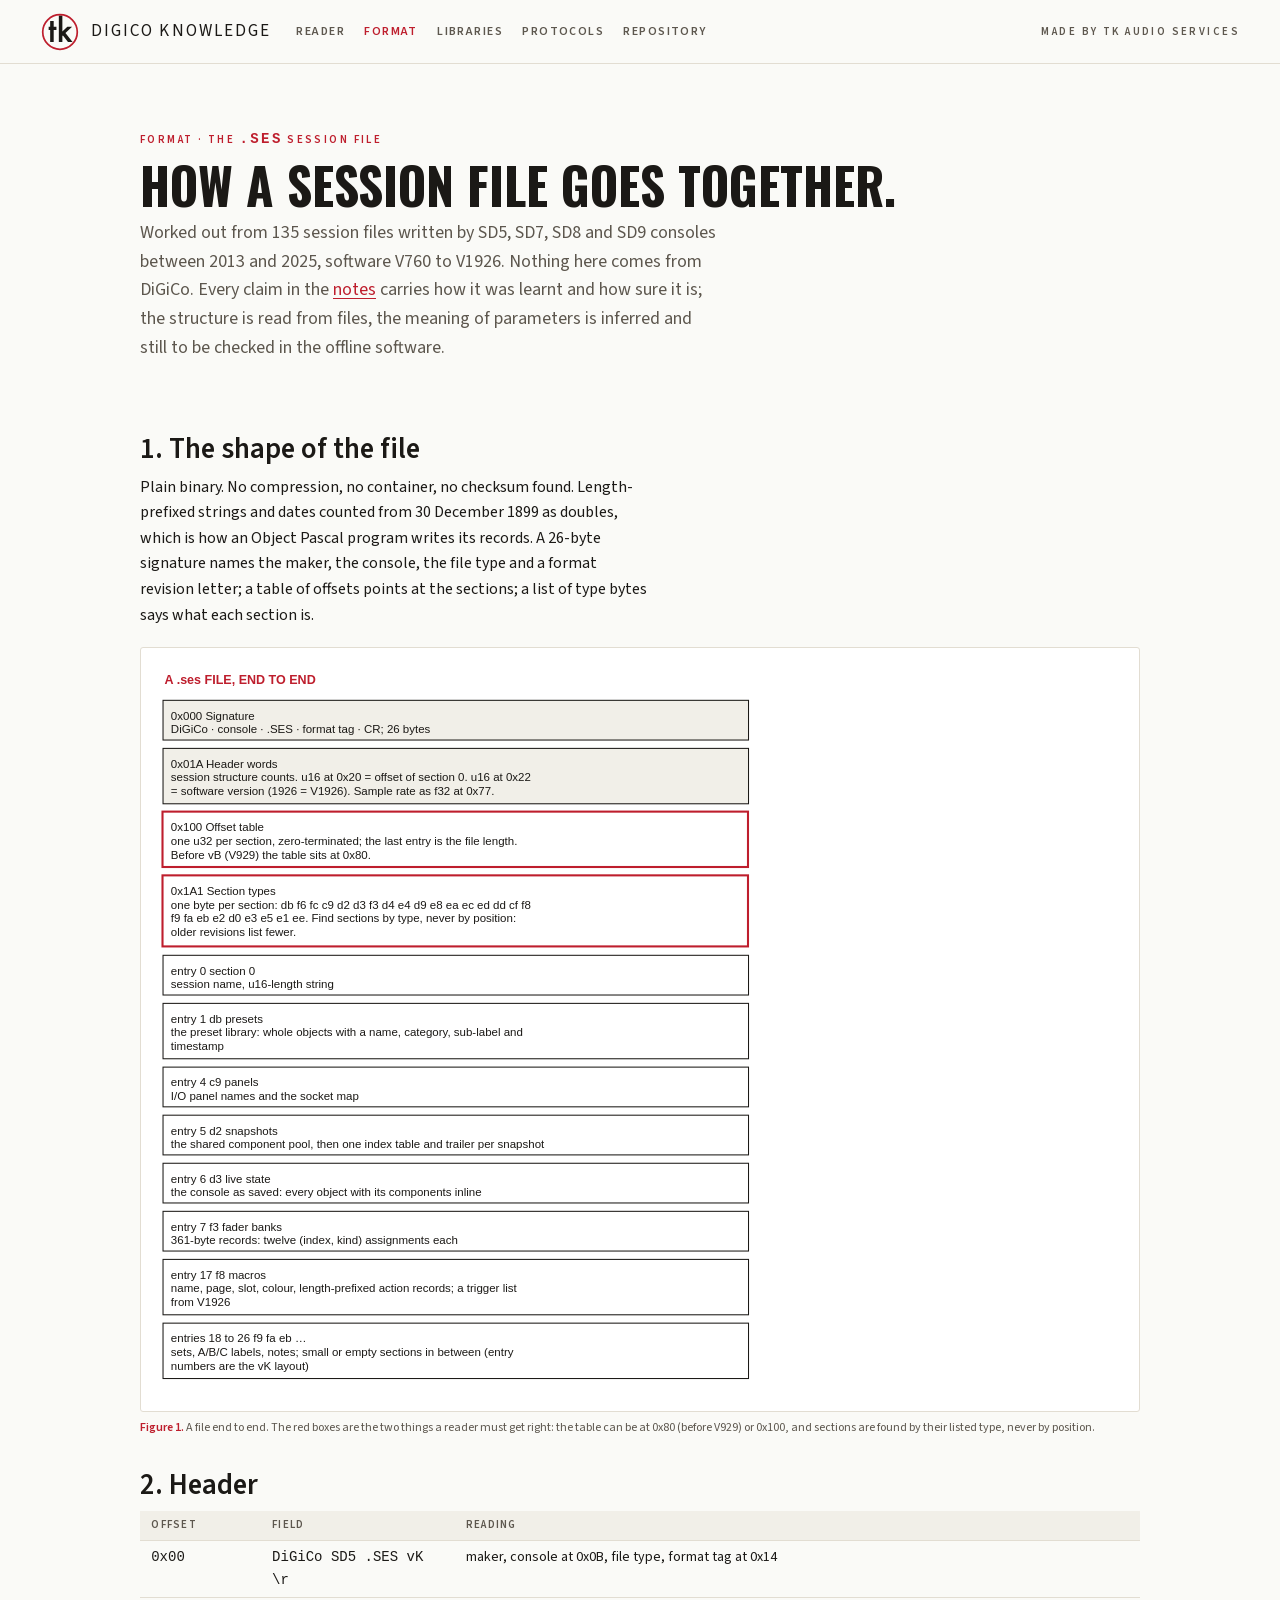
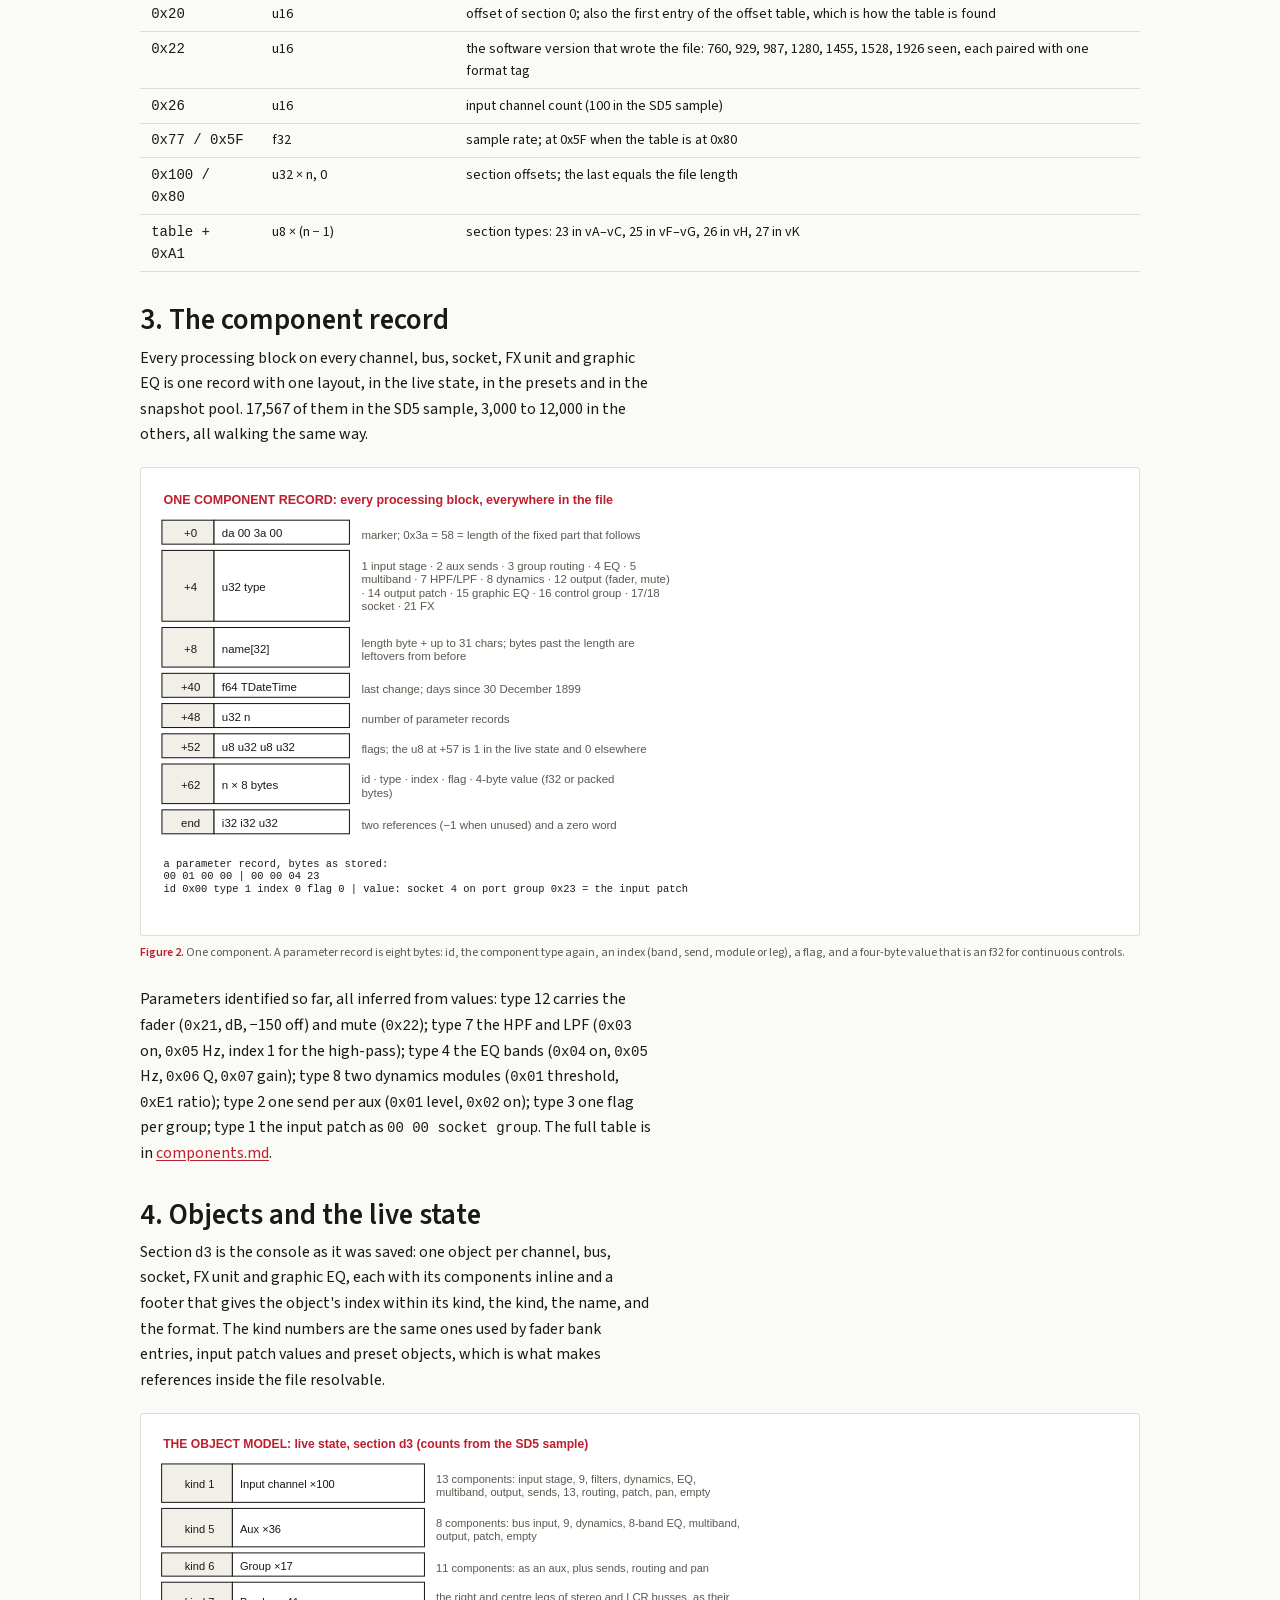
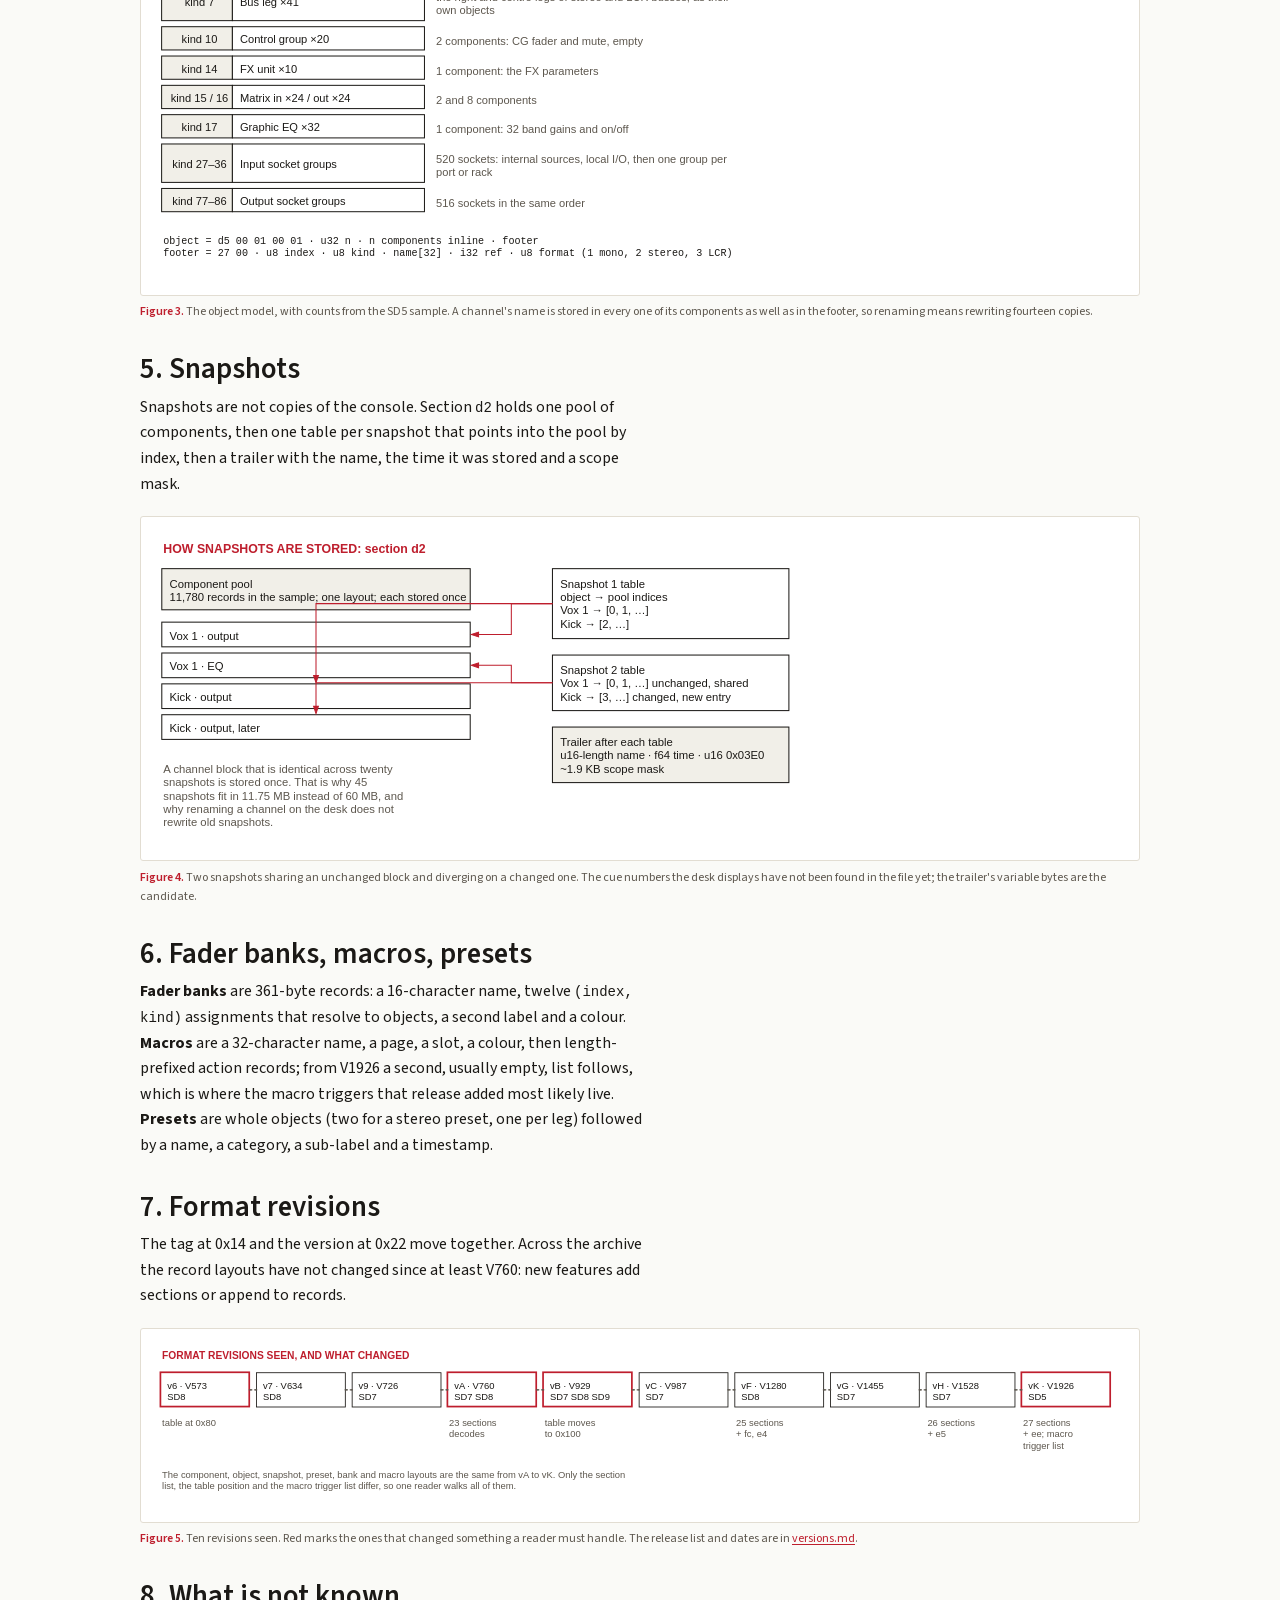
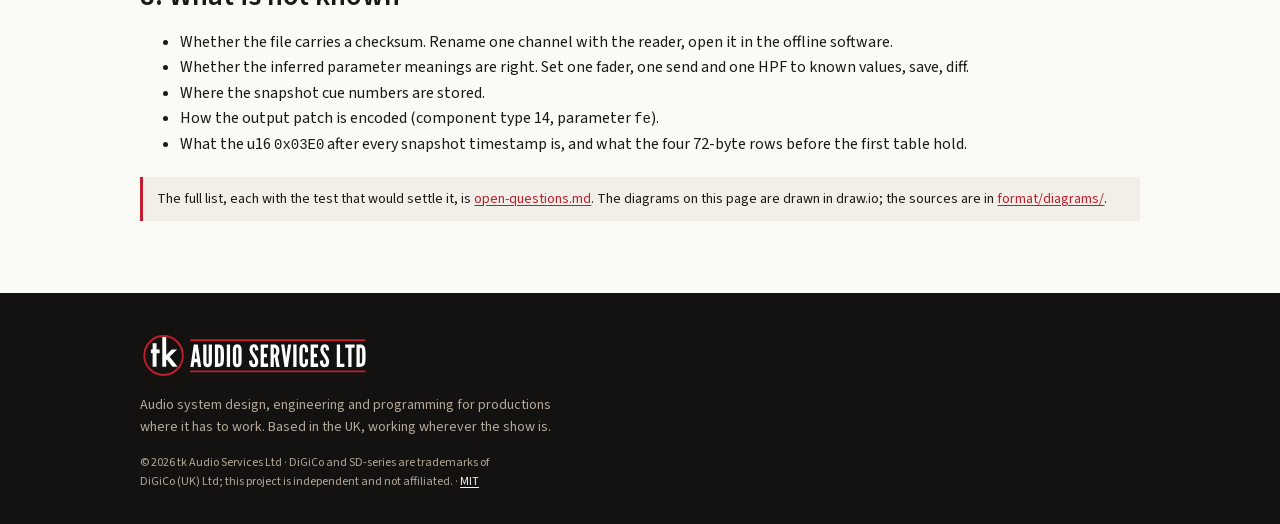
<file: web/format.html>
<!doctype html>
<html lang="en">
<head>
<meta charset="utf-8">
<meta name="viewport" content="width=device-width, initial-scale=1">
<title>The .ses format — DiGiCo Knowledge</title>
<meta name="description" content="How a DiGiCo SD-series .ses session file is laid out: header, offset table, component records, live state, snapshots, fader banks, macros, presets, patch. With diagrams.">
<meta name="color-scheme" content="light dark">
<link rel="icon" href="assets/favicon.svg" type="image/svg+xml">
<link rel="preload" href="assets/fonts/source-sans-3-latin.woff2" as="font" type="font/woff2" crossorigin>
<link rel="preload" href="assets/fonts/oswald-700-latin.woff2" as="font" type="font/woff2" crossorigin>
<link rel="stylesheet" href="css/tk.css">
</head>
<body>

<header class="bar">
  <a class="bar__brand" href="./" aria-label="DiGiCo Knowledge home">
    <svg class="mark" viewBox="0 0 1400 1400" aria-hidden="true" focusable="false">
      <defs>
        <path id="tk-t" d="M.18261719 .37304688V0H.072753909V.37304688H.025878907V.47558595H.072753909V.64990237H.18261719V.47558595H.2680664V.37304688H.18261719Z"/>
        <path id="tk-k" d="M.17919922 .82470706V.32177735L.33398438 .47558595H.4814453L.27490235 .2758789 .49658204 0H.3540039L.19677735 .2006836 .17919922 .18310547V0H.06933594V.82470706H.17919922Z"/>
      </defs>
      <use href="#tk-t" transform="matrix(1125.5385,0,0,-1125.5385,273.832,1048.8858)" fill="currentColor"/>
      <use href="#tk-k" transform="matrix(1125.5385,0,0,-1125.5385,581.104,1048.8858)" fill="currentColor"/>
      <path transform="matrix(1,0,0,-1,1304.9024,699.9996)" stroke-width="60" fill="none" stroke="var(--red)" d="M0 0C0-334.079-270.824-604.903-604.902-604.903-938.98-604.903-1209.805-334.079-1209.805 0-1209.805 334.078-938.98 604.902-604.902 604.902-270.824 604.902 0 334.078 0 0Z"/>
    </svg>
    <span class="bar__title">DiGiCo Knowledge</span>
  </a>
  <nav class="bar__nav" aria-label="Sections">
    <a href="./#reader">Reader</a>
    <a href="format.html" aria-current="page">Format</a>
    <a href="./#libraries">Libraries</a>
    <a href="https://github.com/tkaudioservices/digico-knowledge/tree/main/protocols" rel="noopener">Protocols</a>
    <a href="https://github.com/tkaudioservices/digico-knowledge" rel="noopener">Repository</a>
  </nav>
  <a class="bar__by" href="https://tkaudioservices.com" rel="noopener"><span class="bylabel">Made by</span> tk Audio Services</a>
</header>

<main class="wrap prose">

  <section class="hero">
    <p class="kick">Format · the <span class="mono">.ses</span> session file</p>
    <h1>How a session file goes together.</h1>
    <p class="lede">Worked out from 135 session files written by SD5, SD7, SD8 and SD9 consoles between 2013 and
      2025, software V760 to V1926. Nothing here comes from DiGiCo. Every claim in the
      <a href="https://github.com/tkaudioservices/digico-knowledge/tree/main/format/ses" rel="noopener">notes</a> carries how it was
      learnt and how sure it is; the structure is read from files, the meaning of parameters is inferred and still to be
      checked in the offline software.</p>
  </section>

  <h2 id="shape">1. The shape of the file</h2>
  <p>Plain binary. No compression, no container, no checksum found. Length-prefixed strings and dates counted from 30 December
    1899 as doubles, which is how an Object Pascal program writes its records. A 26-byte signature names the maker, the console,
    the file type and a format revision letter; a table of offsets points at the sections; a list of type bytes says what each
    section is.</p>
  <figure class="figure">
    <div class="diagram"><img src="diagrams/file-layout.svg" alt="The sections of a .ses file in order: signature, header words, offset table, type list, then presets, panels, snapshots, live state, fader banks, macros and the small sections" width="620" loading="lazy"></div>
    <figcaption><b>Figure 1.</b> A file end to end. The red boxes are the two things a reader must get right: the table can be at
      0x80 (before V929) or 0x100, and sections are found by their listed type, never by position.</figcaption>
  </figure>

  <h2 id="header">2. Header</h2>
  <table>
    <tr><th>Offset</th><th>Field</th><th>Reading</th></tr>
    <tr><td class="mono">0x00</td><td class="mono">DiGiCo     SD5 .SES vK   \r</td><td>maker, console at 0x0B, file type, format tag at 0x14</td></tr>
    <tr><td class="mono">0x20</td><td>u16</td><td>offset of section 0; also the first entry of the offset table, which is how the table is found</td></tr>
    <tr><td class="mono">0x22</td><td>u16</td><td>the software version that wrote the file: 760, 929, 987, 1280, 1455, 1528, 1926 seen, each paired with one format tag</td></tr>
    <tr><td class="mono">0x26</td><td>u16</td><td>input channel count (100 in the SD5 sample)</td></tr>
    <tr><td class="mono">0x77 / 0x5F</td><td>f32</td><td>sample rate; at 0x5F when the table is at 0x80</td></tr>
    <tr><td class="mono">0x100 / 0x80</td><td>u32 × n, 0</td><td>section offsets; the last equals the file length</td></tr>
    <tr><td class="mono">table + 0xA1</td><td>u8 × (n − 1)</td><td>section types: 23 in vA–vC, 25 in vF–vG, 26 in vH, 27 in vK</td></tr>
  </table>

  <h2 id="component">3. The component record</h2>
  <p>Every processing block on every channel, bus, socket, FX unit and graphic EQ is one record with one layout, in the live
    state, in the presets and in the snapshot pool. 17,567 of them in the SD5 sample, 3,000 to 12,000 in the others, all walking
    the same way.</p>
  <figure class="figure">
    <div class="diagram"><img src="diagrams/component-record.svg" alt="Fields of a component record: marker, type, 32-byte name, timestamp, parameter count, flags, parameter records, two references" width="700" loading="lazy"></div>
    <figcaption><b>Figure 2.</b> One component. A parameter record is eight bytes: id, the component type again, an index (band,
      send, module or leg), a flag, and a four-byte value that is an f32 for continuous controls.</figcaption>
  </figure>
  <p>Parameters identified so far, all inferred from values: type 12 carries the fader (<span class="mono">0x21</span>, dB, −150 off)
    and mute (<span class="mono">0x22</span>); type 7 the HPF and LPF (<span class="mono">0x03</span> on, <span class="mono">0x05</span> Hz,
    index 1 for the high-pass); type 4 the EQ bands (<span class="mono">0x04</span> on, <span class="mono">0x05</span> Hz, <span class="mono">0x06</span> Q,
    <span class="mono">0x07</span> gain); type 8 two dynamics modules (<span class="mono">0x01</span> threshold, <span class="mono">0xE1</span> ratio);
    type 2 one send per aux (<span class="mono">0x01</span> level, <span class="mono">0x02</span> on); type 3 one flag per group; type 1
    the input patch as <span class="mono">00 00 socket group</span>. The full table is in
    <a href="https://github.com/tkaudioservices/digico-knowledge/blob/main/format/ses/components.md" rel="noopener">components.md</a>.</p>

  <h2 id="objects">4. Objects and the live state</h2>
  <p>Section <span class="mono">d3</span> is the console as it was saved: one object per channel, bus, socket, FX unit and graphic
    EQ, each with its components inline and a footer that gives the object's index within its kind, the kind, the name, and the
    format. The kind numbers are the same ones used by fader bank entries, input patch values and preset objects, which is what
    makes references inside the file resolvable.</p>
  <figure class="figure">
    <div class="diagram"><img src="diagrams/object-model.svg" alt="Object kinds: input channels, auxes, groups, bus legs, control groups, FX units, matrix, graphic EQs, input and output socket groups, with their component counts" width="740" loading="lazy"></div>
    <figcaption><b>Figure 3.</b> The object model, with counts from the SD5 sample. A channel's name is stored in every one of its
      components as well as in the footer, so renaming means rewriting fourteen copies.</figcaption>
  </figure>

  <h2 id="snapshots">5. Snapshots</h2>
  <p>Snapshots are not copies of the console. Section <span class="mono">d2</span> holds one pool of components, then one table per
    snapshot that points into the pool by index, then a trailer with the name, the time it was stored and a scope mask.</p>
  <figure class="figure">
    <div class="diagram"><img src="diagrams/snapshots.svg" alt="The snapshot pool with tables pointing at shared and changed entries" width="660" loading="lazy"></div>
    <figcaption><b>Figure 4.</b> Two snapshots sharing an unchanged block and diverging on a changed one. The cue numbers the desk
      displays have not been found in the file yet; the trailer's variable bytes are the candidate.</figcaption>
  </figure>

  <h2 id="banks-macros">6. Fader banks, macros, presets</h2>
  <p><strong>Fader banks</strong> are 361-byte records: a 16-character name, twelve <span class="mono">(index, kind)</span> assignments
    that resolve to objects, a second label and a colour. <strong>Macros</strong> are a 32-character name, a page, a slot, a colour,
    then length-prefixed action records; from V1926 a second, usually empty, list follows, which is where the macro triggers that
    release added most likely live. <strong>Presets</strong> are whole objects (two for a stereo preset, one per leg) followed by a name,
    a category, a sub-label and a timestamp.</p>

  <h2 id="revisions">7. Format revisions</h2>
  <p>The tag at 0x14 and the version at 0x22 move together. Across the archive the record layouts have not changed since at least
    V760: new features add sections or append to records.</p>
  <figure class="figure">
    <div class="diagram"><img src="diagrams/revisions.svg" alt="Timeline of format tags v6 to vK with the software version and console models seen for each, and what changed" width="1160" loading="lazy"></div>
    <figcaption><b>Figure 5.</b> Ten revisions seen. Red marks the ones that changed something a reader must handle. The release
      list and dates are in <a href="https://github.com/tkaudioservices/digico-knowledge/blob/main/format/versions.md" rel="noopener">versions.md</a>.</figcaption>
  </figure>

  <h2 id="open">8. What is not known</h2>
  <ul>
    <li>Whether the file carries a checksum. Rename one channel with the reader, open it in the offline software.</li>
    <li>Whether the inferred parameter meanings are right. Set one fader, one send and one HPF to known values, save, diff.</li>
    <li>Where the snapshot cue numbers are stored.</li>
    <li>How the output patch is encoded (component type 14, parameter <span class="mono">fe</span>).</li>
    <li>What the u16 <span class="mono">0x03E0</span> after every snapshot timestamp is, and what the four 72-byte rows before the first table hold.</li>
  </ul>
  <div class="note">The full list, each with the test that would settle it, is
    <a href="https://github.com/tkaudioservices/digico-knowledge/blob/main/format/ses/open-questions.md" rel="noopener">open-questions.md</a>.
    The diagrams on this page are drawn in draw.io; the sources are in
    <a href="https://github.com/tkaudioservices/digico-knowledge/tree/main/format/diagrams" rel="noopener">format/diagrams/</a>.</div>

</main>

<footer class="foot">
  <div class="wrap foot__inner">
    <a href="https://tkaudioservices.com" rel="noopener"><img src="assets/tk-audio-lockup-light.svg" alt="tk Audio Services" class="foot__logo" width="788" height="192"></a>
    <p>Audio system design, engineering and programming for productions where it has to work.
      Based in the UK, working wherever the show is.</p>
    <p class="foot__fine">© 2026 tk Audio Services Ltd · DiGiCo and SD-series are trademarks of DiGiCo (UK) Ltd; this
      project is independent and not affiliated. · <a href="https://github.com/tkaudioservices/digico-knowledge/blob/main/LICENSE" rel="noopener">MIT</a></p>
  </div>
</footer>
</body>
</html>
</file>
<file: web/css/tk.css>
/* tk.css — DiGiCo Knowledge. Tokens and rules from tkaudioservices.com/brand-guidelines and
   TK Logo/Brand/tk-tokens.css (Rev A, 11 September 2026; the sheet's later type rule applied:
   Oswald 700 uppercase for the H1 only, Source Sans 3 for headings, body, UI and tables, the
   system mono for data). One red, no blue. Light and dark. No CDN: both faces are vendored
   (Oswald and Source Sans 3, OFL). */

@font-face {
  font-family: "Oswald";
  src: url("../assets/fonts/oswald-700-latin.woff2") format("woff2");
  font-weight: 700; font-style: normal; font-display: swap;
  unicode-range: U+0000-00FF, U+0131, U+0152-0153, U+02BB-02BC, U+02C6, U+02DA, U+02DC, U+0304, U+0308, U+0329, U+2000-206F, U+20AC, U+2122, U+2191, U+2193, U+2212, U+2215, U+FEFF, U+FFFD;
}
@font-face {
  font-family: "Source Sans 3";
  src: url("../assets/fonts/source-sans-3-latin.woff2") format("woff2");
  font-weight: 200 900; font-style: normal; font-display: swap;
  unicode-range: U+0000-00FF, U+0131, U+0152-0153, U+02BB-02BC, U+02C6, U+02DA, U+02DC, U+0304, U+0308, U+0329, U+2000-206F, U+20AC, U+2122, U+2191, U+2193, U+2212, U+2215, U+FEFF, U+FFFD;
}

:root {
  --paper:   #FAFAF7;   /* page ground, warm, never pure white */
  --sheet:   #F1EFE8;   /* table headers, zebra bands, notes */
  --card:    #FFFFFF;   /* raised surfaces and table bodies only */
  --ink:     #1B1916;
  --muted:   #5D574E;
  --line:    #E2DDD2;   /* 1px rules and borders, never type */
  --red:     #BE1E2D;   /* the accent: rules, eyebrows, numbers, emphasis */
  --red-deep:#8D121C;   /* link hover, pressed, red text below 13px */
  --pass:    #1B6B4A;   /* status cells only */
  --caution: #8A5214;   /* status cells only */
  --dark:    #131210;
  --dark-2:  #201D19;
  --on-dark: #F4F1EA;
  --on-dark-muted: #B3A89A;
  --red-light: #E4564B;
  --hover:   #F1EFE8;

  --tk-measure: 64ch;
  --tk-radius: 3px;
  --tk-gutter: clamp(1.1rem, 4vw, 2.5rem);
  --maxw: 1080px;

  --font-body: "Source Sans 3", ui-sans-serif, system-ui, -apple-system, "Segoe UI", Roboto, Helvetica, Arial, sans-serif;
  --font-display: "Oswald", "Archivo Narrow", "Roboto Condensed", "Arial Narrow", Impact, sans-serif;
  --font-mono: "SFMono-Regular", ui-monospace, Menlo, Consolas, "Courier New", monospace;
}

/* dark ground: applies under prefers-color-scheme unless data-theme="light" is set */
@media (prefers-color-scheme: dark) {
  :root:not([data-theme="light"]) {
    --paper: #131210; --sheet: #1A1714; --card: #201D19;
    --ink: #F4F1EA; --muted: #B3A89A; --line: #3A342E;
    --red: #E4564B; --red-deep: #EA6B63; --pass: #5FC49A; --caution: #D9A25A; --hover: #201D19;
  }
}
:root[data-theme="dark"] {
  --paper: #131210; --sheet: #1A1714; --card: #201D19;
  --ink: #F4F1EA; --muted: #B3A89A; --line: #3A342E;
  --red: #E4564B; --red-deep: #EA6B63; --pass: #5FC49A; --caution: #D9A25A; --hover: #201D19;
}

/* ---- base ---- */
*, *::before, *::after { box-sizing: border-box; }
html { -webkit-text-size-adjust: 100%; }
body {
  margin: 0; background: var(--paper); color: var(--ink);
  font-family: var(--font-body); font-size: 16px; line-height: 1.6;
  -webkit-font-smoothing: antialiased;
}
img, svg { max-width: 100%; display: block; }
a { color: var(--red); text-decoration-thickness: .06em; text-underline-offset: .15em; }
a:hover { color: var(--red-deep); }
p { margin: 0 0 .9rem; max-width: var(--tk-measure); }
code, .mono { font-family: var(--font-mono); font-size: 14px; font-variant-numeric: tabular-nums; }
code { background: var(--sheet); padding: .05em .35em; border-radius: var(--tk-radius); }
h1 { font-family: var(--font-display); font-weight: 700; text-transform: uppercase; letter-spacing: 0; font-size: clamp(30px, 5.4vw, 50px); line-height: 1.05; margin: 0 0 .5rem; }
h2 { font-family: var(--font-body); font-weight: 600; font-size: clamp(21px, 3vw, 29px); line-height: 1.15; margin: 0 0 .5rem; }
h3 { font-family: var(--font-body); font-weight: 600; font-size: 17px; margin: 0 0 .5rem; }
.kick { color: var(--red); text-transform: uppercase; letter-spacing: .22em; font-size: 11px; font-weight: 600; margin: 0 0 .5rem; }
.muted { color: var(--muted); }
.small { font-size: 12px; }
.fine { font-size: 12px; color: var(--muted); min-height: 1.3em; }
.wrap { max-width: var(--maxw); margin: 0 auto; padding: 0 var(--tk-gutter); }
hr { border: 0; border-top: 1px solid var(--line); margin: 1.5rem 0; }

/* ---- top bar: the mark alone, never below 40px ---- */
.bar {
  position: sticky; top: 0; z-index: 10;
  display: flex; align-items: center; gap: 1.1rem; height: 64px; padding: 0 var(--tk-gutter);
  background: var(--paper); border-bottom: 1px solid var(--line);
}
.bar__brand { display: flex; align-items: center; gap: .7rem; color: var(--ink); text-decoration: none; min-width: 0; }
.mark { width: 40px; height: 40px; flex: 0 0 auto; color: var(--ink); }
.bar__title { font-family: var(--font-body); font-weight: 400; text-transform: uppercase; letter-spacing: .12em; font-size: 17px; white-space: nowrap; color: var(--ink); }
.bar__nav { display: none; gap: 1.2rem; margin-left: .5rem; }
.bar__nav a { color: var(--muted); text-decoration: none; font-size: 12px; text-transform: uppercase; letter-spacing: .12em; font-weight: 600; }
.bar__nav a:hover, .bar__nav a[aria-current="page"] { color: var(--red); }
.bar__by { margin-left: auto; color: var(--muted); text-decoration: none; font-size: 11px; text-transform: uppercase; letter-spacing: .22em; font-weight: 600; white-space: nowrap; }
.bar__by:hover { color: var(--red); }
@media (min-width: 760px) { .bar__nav { display: flex; } }
@media (max-width: 480px) { .bar__by .bylabel { display: none; } .bar__title { font-size: 15px; letter-spacing: .08em; } }

/* ---- hero + drop ---- */
.hero { padding: clamp(2rem, 6vw, 4rem) 0 1.5rem; }
.lede { font-size: 18px; color: var(--muted); max-width: var(--tk-measure); }
.drop {
  margin-top: 1.5rem; border: 1px dashed var(--muted); border-radius: var(--tk-radius); background: var(--card);
  padding: clamp(1.6rem, 6vw, 3rem) 1rem; text-align: center; cursor: pointer; transition: border-color .15s, background .15s;
}
.drop:hover, .drop:focus-visible { border-color: var(--red); outline: none; }
.drop.is-over { border-color: var(--red); background: var(--sheet); }
.drop__icon { width: 36px; height: 36px; margin: 0 auto .6rem; color: var(--red); }
.drop__title { font-weight: 600; font-size: 22px; margin: 0 0 .25rem; }
.drop__sub { color: var(--muted); font-size: 14px; margin: 0; max-width: none; }
.linkish { background: none; border: 0; padding: 0; color: var(--red); font: inherit; cursor: pointer; text-decoration: underline; }
.linkish:hover { color: var(--red-deep); }

/* ---- buttons ---- */
.btn {
  display: inline-block; background: var(--red); color: #fff; border: 1px solid var(--red);
  padding: .5rem 1rem; border-radius: var(--tk-radius); font: inherit; font-weight: 600; font-size: 14px; cursor: pointer; text-decoration: none;
}
.btn:hover { background: var(--red-deep); border-color: var(--red-deep); color: #fff; }
.btn.ghost { background: transparent; color: var(--ink); border-color: var(--line); }
.btn.ghost:hover { border-color: var(--red); color: var(--red); background: transparent; }
.actions { display: flex; flex-wrap: wrap; gap: .6rem; margin-bottom: 1rem; }

/* ---- results ---- */
.results { padding: 1rem 0 2rem; border-top: 1px solid var(--line); }
.results__head { display: flex; align-items: flex-end; justify-content: space-between; gap: 1rem; margin-bottom: 1rem; }
.filename { font-size: clamp(20px, 3vw, 28px); word-break: break-all; }
.tiles { display: grid; grid-template-columns: repeat(2, minmax(0, 1fr)); gap: .6rem; margin-bottom: 1.2rem; }
@media (min-width: 700px) { .tiles { grid-template-columns: repeat(5, minmax(0, 1fr)); } .tile--wide { grid-column: span 5; } }
.tile { background: var(--card); border: 1px solid var(--line); border-radius: var(--tk-radius); padding: .65rem .8rem; min-width: 0; }
.tile__k { display: block; font-size: 11px; text-transform: uppercase; letter-spacing: .12em; color: var(--muted); font-weight: 600; }
.tile__v { display: block; font-size: 24px; font-weight: 600; line-height: 1.15; margin-top: .15rem; font-variant-numeric: tabular-nums; }
.tile__v.small { font-size: 12px; word-break: break-all; font-weight: 400; font-family: var(--font-mono); }
.tile__v.red { color: var(--red); }

.tabs { display: flex; gap: .1rem; overflow-x: auto; border-bottom: 1px solid var(--line); scrollbar-width: none; }
.tabs::-webkit-scrollbar { display: none; }
.tabs button {
  background: none; border: 0; border-bottom: 2px solid transparent; margin-bottom: -1px; padding: .6rem .8rem;
  color: var(--muted); font: inherit; font-size: 12px; font-weight: 600; text-transform: uppercase; letter-spacing: .12em; cursor: pointer; white-space: nowrap;
}
.tabs button[aria-selected="true"] { color: var(--ink); border-bottom-color: var(--red); }
.tabs button:hover { color: var(--red); }
.tabs button[hidden] { display: none; }
.panel { padding: 1.2rem 0 0; }
.two { display: grid; gap: 1.5rem; }
@media (min-width: 760px) { .two { grid-template-columns: 1fr 1fr; } }
.codeblock { background: var(--card); border: 1px solid var(--line); border-radius: var(--tk-radius); padding: .8rem .9rem;
  font-family: var(--font-mono); font-size: 13px; line-height: 1.5; overflow-x: auto; margin: 0 0 .8rem; white-space: pre; }
.note { background: var(--sheet); border-left: 3px solid var(--red); padding: .7rem .9rem; font-size: 14px; margin: 1.2rem 0 0; }
.note p { max-width: none; }
.chips { list-style: none; padding: 0; margin: 0; display: flex; flex-wrap: wrap; gap: .4rem; }
.chips li { background: var(--sheet); border: 1px solid var(--line); border-radius: var(--tk-radius); padding: .15rem .55rem; font-size: 13px;
  font-family: var(--font-mono); cursor: pointer; }
.chips li:hover { border-color: var(--red); }
.chips li b { color: var(--muted); font-weight: 400; margin-left: .35rem; }

.toolbar { display: flex; flex-wrap: wrap; align-items: end; gap: .8rem; margin-bottom: .8rem; }
.toolbar label { display: flex; flex-direction: column; gap: .2rem; font-size: 11px; text-transform: uppercase; letter-spacing: .12em; color: var(--muted); font-weight: 600; }
.toolbar label.grow { flex: 1 1 200px; }
.toolbar label.check { flex-direction: row; align-items: center; text-transform: none; letter-spacing: 0; font-weight: 400; font-size: 14px; }
.toolbar select, .toolbar input[type="search"] { font: inherit; font-size: 14px; padding: .4rem .6rem; border: 1px solid var(--line);
  border-radius: var(--tk-radius); background: var(--card); color: var(--ink); min-width: 0; }

/* ---- tables: sheet header in muted caps, card body, zebra, hairlines, tabular figures ---- */
.tablewrap { overflow: auto; max-height: 60vh; border: 1px solid var(--line); border-radius: var(--tk-radius); background: var(--card); }
table.data { width: 100%; border-collapse: collapse; font-size: 14px; }
table.data th, table.data td { text-align: left; padding: .4rem .7rem; border-bottom: 1px solid var(--line); vertical-align: top; }
table.data th { position: sticky; top: 0; background: var(--sheet); font-size: 11px; font-weight: 600; text-transform: uppercase; letter-spacing: .12em; color: var(--muted); }
table.data tbody tr:nth-child(even) td { background: var(--paper); }
table.data td.mono, table.data td.off, table.data td.num { font-family: var(--font-mono); font-variant-numeric: tabular-nums; white-space: nowrap; }
table.data td.num, table.data th.num { text-align: right; }
table.data tbody tr:hover td { background: var(--hover); }
table.data td.pass { color: var(--pass); } table.data td.caution { color: var(--caution); }
table.data td.red { color: var(--red); font-weight: 600; }

/* ---- hex ---- */
.hex-bar { display: flex; flex-wrap: wrap; align-items: center; gap: .6rem; margin-bottom: .6rem; }
.hex-pos { font-family: var(--font-mono); font-size: 13px; color: var(--muted); }
.hex-goto { margin-left: auto; font-size: 13px; color: var(--muted); display: flex; align-items: center; gap: .4rem; }
.hex-goto input { font-family: var(--font-mono); font-size: 13px; padding: .35rem .5rem; width: 10em; border: 1px solid var(--line);
  border-radius: var(--tk-radius); background: var(--card); color: var(--ink); }
.hex { background: var(--card); border: 1px solid var(--line); border-radius: var(--tk-radius); padding: .8rem .9rem; margin: 0;
  font-family: var(--font-mono); font-size: 13px; line-height: 1.5; overflow: auto; max-height: 65vh; white-space: pre; }
.hex .off { color: var(--muted); }
.hex .txt { color: var(--red-deep); }
.hex mark { background: var(--red); color: #fff; border-radius: 2px; }

/* ---- structure ---- */
.st-head { margin-bottom: .6rem; }
.st-head p { margin: 0 0 .3rem; max-width: none; }
details.st { border-top: 1px solid var(--line); padding: .5rem 0; }
details.st > summary { cursor: pointer; font-size: 12px; font-weight: 600; text-transform: uppercase; letter-spacing: .12em; padding: .35rem 0; color: var(--ink); }
details.st > summary::marker { color: var(--red); }
details.st .tablewrap { margin-top: .5rem; max-height: 50vh; }
details.raw { margin-top: 1rem; }
details.raw > summary { cursor: pointer; font-size: 12px; color: var(--muted); }
.warn { color: var(--caution); font-size: 14px; }

/* ---- signal flow ---- */
.flow { display: grid; gap: 1.2rem; }
@media (min-width: 900px) { .flow { grid-template-columns: 300px 1fr; } }
.flow__pick { display: flex; flex-direction: column; gap: .6rem; }
.flow__pick input { font: inherit; font-size: 14px; padding: .4rem .6rem; border: 1px solid var(--line); border-radius: var(--tk-radius); background: var(--card); color: var(--ink); }
.flow__list { list-style: none; margin: 0; padding: 0; border: 1px solid var(--line); border-radius: var(--tk-radius); background: var(--card); max-height: 52vh; overflow: auto; }
.flow__list li { padding: .3rem .6rem; border-bottom: 1px solid var(--line); font-size: 14px; cursor: pointer; display: flex; justify-content: space-between; gap: .5rem; }
.flow__list li:hover { background: var(--hover); }
.flow__list li[aria-selected="true"] { color: var(--red); font-weight: 600; }
.flow__list li .k { font-family: var(--font-mono); font-size: 12px; color: var(--muted); }
.diagram { background: var(--card); border: 1px solid var(--line); border-radius: var(--tk-radius); padding: .6rem; overflow: auto; }
.diagram svg { font-family: var(--font-body); max-width: none; }   /* natural size; the container scrolls */
.diagram .box { fill: var(--sheet); stroke: var(--muted); stroke-width: .75; }
.diagram .box.card { fill: var(--card); stroke: var(--line); }
.diagram .box.hot { fill: var(--sheet); stroke: var(--red); stroke-width: 1.25; }
.diagram .box.off { fill: var(--card); stroke: var(--line); stroke-dasharray: 3 2; }
.diagram .lbl { fill: var(--ink); font-size: 14px; font-weight: 600; }
.diagram .lbl.row { font-weight: 400; font-size: 13px; }
.diagram .lbl.row.hot { font-weight: 600; fill: var(--red); }
.diagram .lbl.small { font-size: 12px; font-weight: 400; fill: var(--muted); }
.diagram .lbl.val, .diagram .val { font-family: var(--font-mono); font-size: 13px; font-weight: 400; fill: var(--ink); font-variant-numeric: tabular-nums; }
.diagram .lbl.head { font-size: 11px; font-weight: 600; letter-spacing: .22em; text-transform: uppercase; fill: var(--red); }
.diagram .wire { stroke: var(--ink); stroke-width: 1.6; fill: none; stroke-linecap: round; }
.diagram .wire.send { stroke: var(--red); }
.diagram .wire.off { stroke: var(--muted); stroke-dasharray: 4 3; }
.diagram .pin { fill: var(--ink); }
.diagram .pin.send { fill: var(--red); }
.diagram .mute { fill: var(--red); font-weight: 600; }
.diagram .tag { fill: var(--red-deep); font-size: 12px; }
.legend { display: flex; flex-wrap: wrap; gap: 1rem; font-size: 12px; color: var(--muted); margin: .5rem 0 0; }
.legend span::before { content: ""; display: inline-block; width: 18px; height: 0; border-top: 2px solid var(--ink); margin-right: .4rem; vertical-align: middle; }
.legend span.send::before { border-color: var(--red); }
.legend span.off::before { border-top-style: dashed; border-color: var(--muted); }

/* ---- static diagrams (exported from draw.io, always on a card) ---- */
.figure { margin: 1.2rem 0 1.6rem; }
.figure .diagram { background: #FFFFFF; }
.figure figcaption { font-size: 12px; color: var(--muted); margin-top: .4rem; }
.figure figcaption b { color: var(--red); font-weight: 600; }

/* ---- libraries / about / prose pages ---- */
.libraries, .about { padding: 2.5rem 0; border-top: 1px solid var(--line); }
.prose { padding-bottom: 2.5rem; }
.prose h2 { margin-top: 2rem; }
.prose table { border-collapse: collapse; font-size: 14px; margin: .5rem 0 1.2rem; }
.prose th, .prose td { text-align: left; padding: .35rem .7rem; border-bottom: 1px solid var(--line); vertical-align: top; }
.prose th { background: var(--sheet); font-size: 11px; font-weight: 600; text-transform: uppercase; letter-spacing: .12em; color: var(--muted); }
.cards { display: grid; gap: .8rem; }
@media (min-width: 700px) { .cards { grid-template-columns: repeat(auto-fill, minmax(260px, 1fr)); } }
.card { text-decoration: none; color: inherit; background: var(--card); border: 1px solid var(--line); border-radius: var(--tk-radius); padding: 1rem 1.1rem; display: flex; flex-direction: column; gap: .3rem; }
.card h3 { font-size: 17px; }
.card .kind { font-size: 11px; text-transform: uppercase; letter-spacing: .22em; color: var(--red); font-weight: 600; }
.card p { margin: 0; font-size: 14px; color: var(--muted); max-width: none; }
.card .card__meta { font-size: 12px; color: var(--muted); margin-top: auto; }
.card:hover { border-color: var(--red); color: inherit; }
.links { list-style: none; padding: 0; margin: 0; }
.links li { padding: .3rem 0; border-bottom: 1px solid var(--line); }

/* ---- footer on the dark ground: white knockout lockup, on-dark muted text ---- */
.foot { background: var(--dark); color: var(--on-dark-muted); margin-top: 2rem; padding: 2.5rem 0 2rem; font-size: 14px; }
.foot a { color: var(--on-dark); }
.foot p { max-width: var(--tk-measure); }
.foot__logo { width: 230px; height: auto; margin-bottom: 1rem; }
.foot__fine { font-size: 12px; margin: 0; }

@media (prefers-reduced-motion: reduce) { *, *::before, *::after { transition-duration: .001ms !important; } }
</file>
